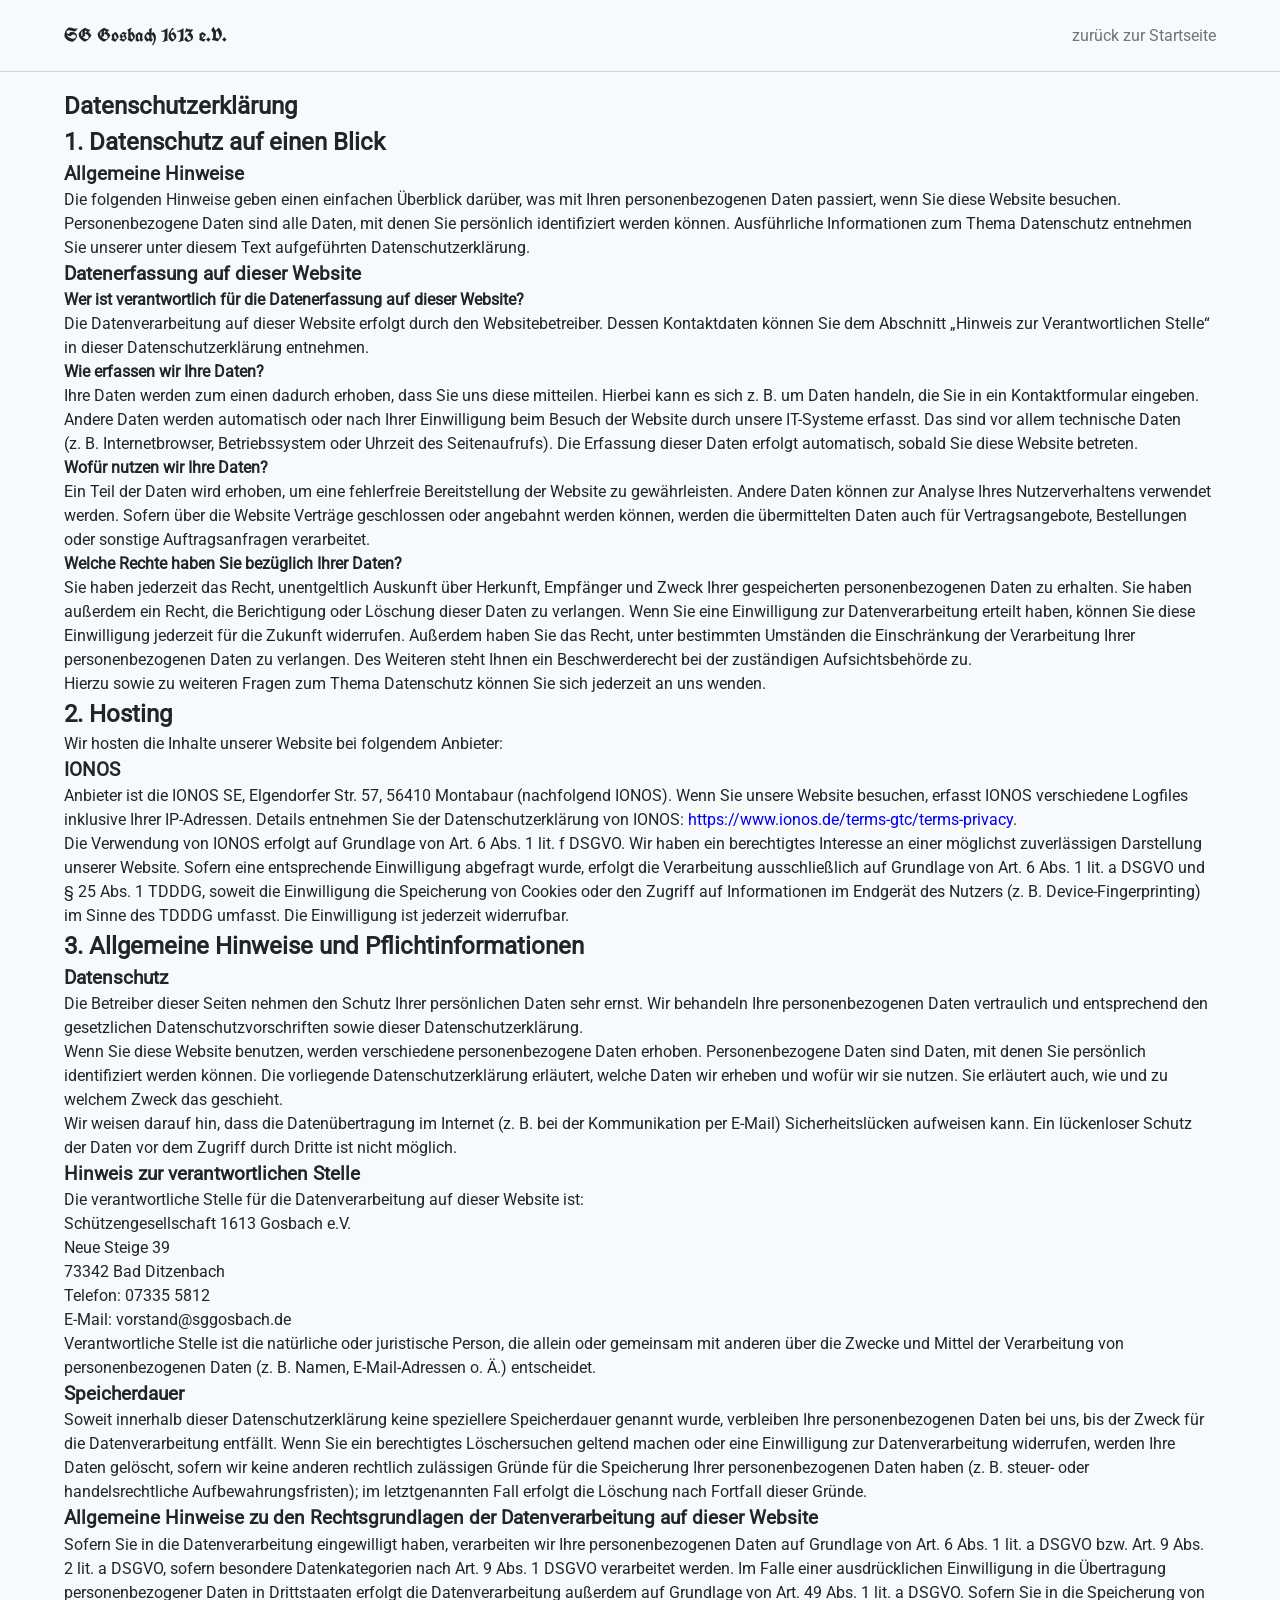
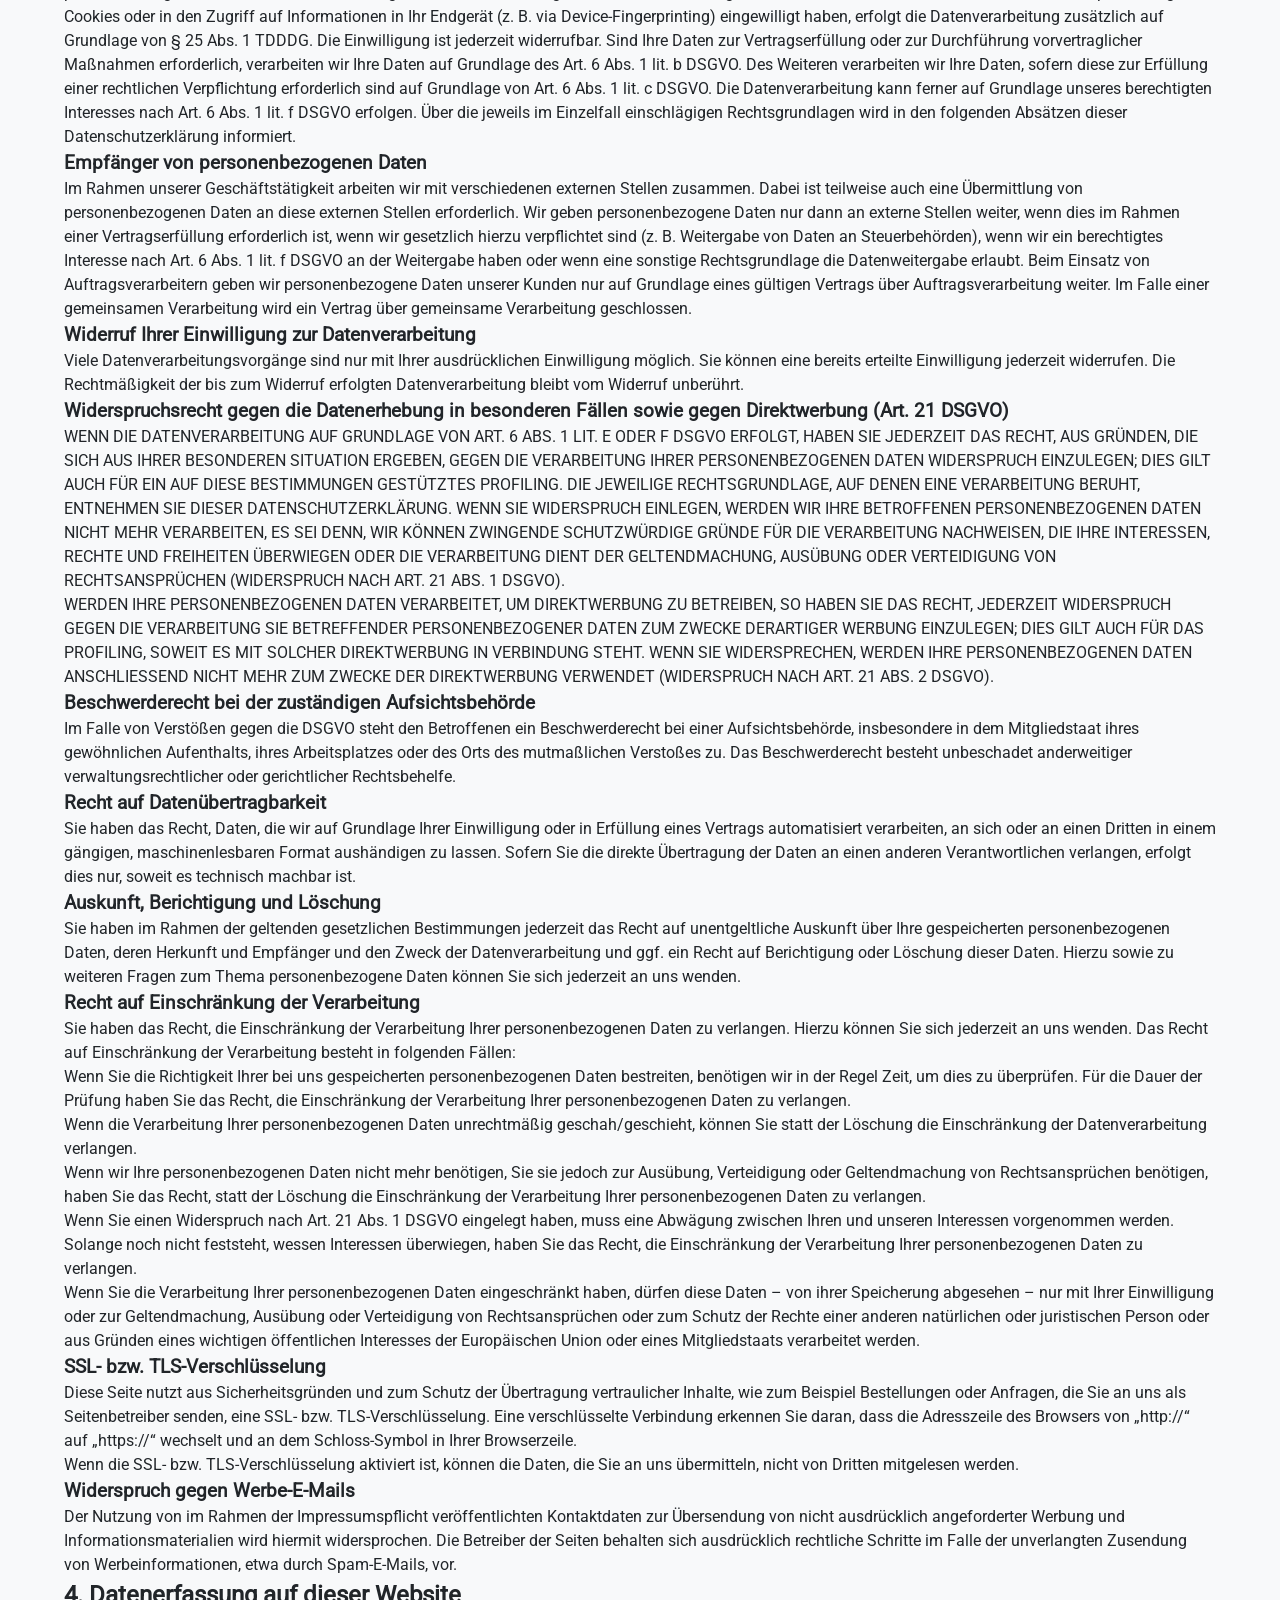
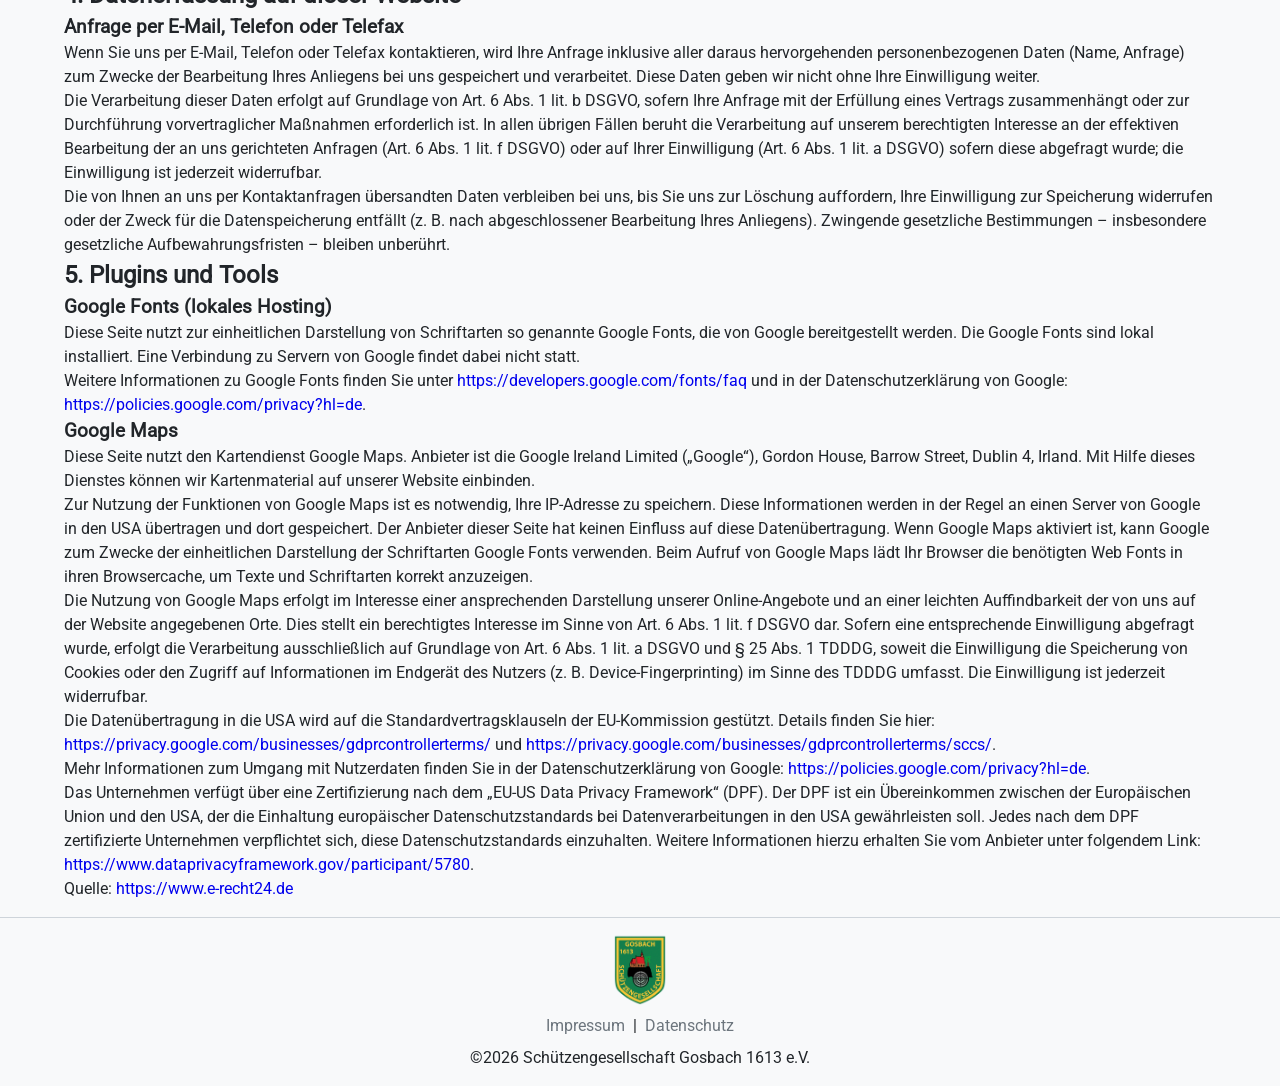
<file: html/data-protection.html>
<!DOCTYPE html>
<html lang="de">
<head>
    <meta charset="UTF-8">
    <meta name="viewport" content="width=device-width, initial-scale=1.0">
    <title>SG Gosbach 1613 e.V.</title>
    <link rel="stylesheet" href="../css/style.css">
    <script src="../js/main.js" defer></script>
</head>
<body>
    <header>
        <!---------- navbar ---------->
        <nav class="navbar">
            <span class="navbar-brand">SG Gosbach 1613 e.V.</span>
            <ul class="navbar-nav" aria-expanded="false">
                <li class="nav-item" id="nav-news" aria-selected="false">zurück zur Startseite</li>
            </ul>
            <button class="navbar-toggler" aria-controls="navbar-nav" aria-selected="false">
                <img src="../assets/icons/menu.svg" alt="menu" class="menu-icon" />
                <img src="../assets/icons/close.svg" alt="close" class="close-icon" />
            </button>
        </nav>
    </header>
    
    <main>
        <!---------- data-protection ---------->
        <section id="data-protection">
            <div class="container">
                <h1>Datenschutz&shy;erkl&auml;rung</h1>
                <h2>1. Datenschutz auf einen Blick</h2>
                <h3>Allgemeine Hinweise</h3> 
                <p>
                    Die folgenden Hinweise geben einen einfachen &Uuml;berblick dar&uuml;ber, 
                    was mit Ihren personenbezogenen Daten passiert, wenn Sie diese Website besuchen. 
                    Personenbezogene Daten sind alle Daten, mit denen Sie pers&ouml;nlich identifiziert 
                    werden k&ouml;nnen. Ausf&uuml;hrliche Informationen zum Thema Datenschutz entnehmen 
                    Sie unserer unter diesem Text aufgef&uuml;hrten Datenschutzerkl&auml;rung.
                </p>
                <h3>Datenerfassung auf dieser Website</h3>
                <h4>Wer ist verantwortlich f&uuml;r die Datenerfassung auf dieser Website?</h4>
                <p>
                    Die Datenverarbeitung auf dieser Website erfolgt durch den Websitebetreiber.
                    Dessen Kontaktdaten k&ouml;nnen Sie dem Abschnitt &bdquo;Hinweis zur 
                    Verantwortlichen Stelle&ldquo; in dieser Datenschutzerkl&auml;rung entnehmen.
                </p>
                <h4>Wie erfassen wir Ihre Daten?</h4>
                <p>
                    Ihre Daten werden zum einen dadurch erhoben, dass Sie uns diese mitteilen. 
                    Hierbei kann es sich z.&nbsp;B. um Daten handeln, die Sie in ein Kontaktformular eingeben.
                </p>
                <p>
                    Andere Daten werden automatisch oder nach Ihrer Einwilligung beim Besuch der Website 
                    durch unsere IT-Systeme erfasst. Das sind vor allem technische Daten 
                    (z.&nbsp;B. Internetbrowser, Betriebssystem oder Uhrzeit des Seitenaufrufs). 
                    Die Erfassung dieser Daten erfolgt automatisch, sobald Sie diese Website betreten.
                </p>
                <h4>Wof&uuml;r nutzen wir Ihre Daten?</h4>
                <p>
                    Ein Teil der Daten wird erhoben, um eine fehlerfreie Bereitstellung der Website zu 
                    gew&auml;hrleisten. Andere Daten k&ouml;nnen zur Analyse Ihres Nutzerverhaltens 
                    verwendet werden. Sofern &uuml;ber die Website Vertr&auml;ge geschlossen oder 
                    angebahnt werden k&ouml;nnen, werden die &uuml;bermittelten Daten auch f&uuml;r 
                    Vertragsangebote, Bestellungen oder sonstige Auftragsanfragen verarbeitet.
                </p>
                <h4>Welche Rechte haben Sie bez&uuml;glich Ihrer Daten?</h4>
                <p>
                    Sie haben jederzeit das Recht, unentgeltlich Auskunft &uuml;ber Herkunft, 
                    Empf&auml;nger und Zweck Ihrer gespeicherten personenbezogenen Daten zu erhalten. 
                    Sie haben au&szlig;erdem ein Recht, die Berichtigung oder L&ouml;schung dieser 
                    Daten zu verlangen. Wenn Sie eine Einwilligung zur Datenverarbeitung erteilt haben, 
                    k&ouml;nnen Sie diese Einwilligung jederzeit f&uuml;r die Zukunft widerrufen. 
                    Au&szlig;erdem haben Sie das Recht, unter bestimmten Umst&auml;nden die 
                    Einschr&auml;nkung der Verarbeitung Ihrer personenbezogenen Daten zu verlangen. 
                    Des Weiteren steht Ihnen ein Beschwerderecht bei der zust&auml;ndigen 
                    Aufsichtsbeh&ouml;rde zu.
                </p>
                <p>
                    Hierzu sowie zu weiteren Fragen zum Thema Datenschutz k&ouml;nnen Sie sich jederzeit an uns wenden.
                </p>
                <h2>2. Hosting</h2>
                <p>Wir hosten die Inhalte unserer Website bei folgendem Anbieter:</p>
                <h3>IONOS</h3>
                <p>
                    Anbieter ist die IONOS SE, Elgendorfer Str. 57, 56410 Montabaur (nachfolgend IONOS). 
                    Wenn Sie unsere Website besuchen, erfasst IONOS verschiedene Logfiles inklusive 
                    Ihrer IP-Adressen. Details entnehmen Sie der Datenschutzerkl&auml;rung von IONOS: 
                    <a href="https://www.ionos.de/terms-gtc/terms-privacy" target="_blank" rel="noopener noreferrer">https://www.ionos.de/terms-gtc/terms-privacy</a>.
                </p>
                <p>
                    Die Verwendung von IONOS erfolgt auf Grundlage von Art. 6 Abs. 1 lit. f DSGVO. 
                    Wir haben ein berechtigtes Interesse an einer m&ouml;glichst zuverl&auml;ssigen 
                    Darstellung unserer Website. Sofern eine entsprechende Einwilligung abgefragt wurde, 
                    erfolgt die Verarbeitung ausschlie&szlig;lich auf Grundlage von Art. 6 Abs. 1 lit. a DSGVO 
                    und &sect; 25 Abs. 1 TDDDG, soweit die Einwilligung die Speicherung von Cookies 
                    oder den Zugriff auf Informationen im Endger&auml;t des Nutzers (z.&nbsp;B. Device-Fingerprinting) 
                    im Sinne des TDDDG umfasst. Die Einwilligung ist jederzeit widerrufbar.
                </p>

                <h2>3. Allgemeine Hinweise und Pflicht&shy;informationen</h2>
                <h3>Datenschutz</h3>
                <p>
                    Die Betreiber dieser Seiten nehmen den Schutz Ihrer pers&ouml;nlichen Daten sehr ernst. 
                    Wir behandeln Ihre personenbezogenen Daten vertraulich und entsprechend den gesetzlichen 
                    Datenschutzvorschriften sowie dieser Datenschutzerkl&auml;rung.
                </p> 
                <p>
                    Wenn Sie diese 
                    Website benutzen, werden verschiedene personenbezogene Daten erhoben. 
                    Personenbezogene Daten sind Daten, mit denen Sie pers&ouml;nlich identifiziert werden k&ouml;nnen. 
                    Die vorliegende Datenschutzerkl&auml;rung erl&auml;utert, welche Daten wir erheben und wof&uuml;r 
                    wir sie nutzen. Sie erl&auml;utert auch, wie und zu welchem Zweck das geschieht.
                </p>
                <p>
                    Wir weisen darauf hin, dass die Daten&uuml;bertragung im Internet 
                    (z.&nbsp;B. bei der Kommunikation per E-Mail) Sicherheitsl&uuml;cken aufweisen kann. 
                    Ein l&uuml;ckenloser Schutz der Daten vor dem Zugriff durch Dritte ist nicht m&ouml;glich.
                </p>
                <h3>Hinweis zur verantwortlichen Stelle</h3>
                <p>
                    Die verantwortliche Stelle f&uuml;r die Datenverarbeitung auf dieser Website ist:
                </p>
                <p>
                    Sch&uuml;tzengesellschaft 1613 Gosbach e.V.<br />
                    Neue Steige 39<br />
                    73342 Bad Ditzenbach
                </p>

                <p>
                    Telefon: 07335 5812<br />
                    E-Mail: vorstand@sggosbach.de
                </p>
                <p>
                    Verantwortliche Stelle ist die nat&uuml;rliche oder juristische Person, 
                    die allein oder gemeinsam mit anderen &uuml;ber die Zwecke und Mittel der Verarbeitung 
                    von personenbezogenen Daten (z.&nbsp;B. Namen, E-Mail-Adressen o. &Auml;.) entscheidet.
                </p>

                <h3>Speicherdauer</h3>
                <p>
                    Soweit innerhalb dieser Datenschutzerkl&auml;rung keine speziellere Speicherdauer 
                    genannt wurde, verbleiben Ihre personenbezogenen Daten bei uns, bis der Zweck f&uuml;r 
                    die Datenverarbeitung entf&auml;llt. Wenn Sie ein berechtigtes L&ouml;schersuchen 
                    geltend machen oder eine Einwilligung zur Datenverarbeitung widerrufen, werden Ihre 
                    Daten gel&ouml;scht, sofern wir keine anderen rechtlich zul&auml;ssigen Gr&uuml;nde 
                    f&uuml;r die Speicherung Ihrer personenbezogenen Daten haben (z.&nbsp;B. steuer- oder 
                    handelsrechtliche Aufbewahrungsfristen); im letztgenannten Fall erfolgt die L&ouml;schung 
                    nach Fortfall dieser Gr&uuml;nde.
                </p>
                <h3>Allgemeine Hinweise zu den Rechtsgrundlagen der Datenverarbeitung auf dieser Website</h3>
                <p>
                    Sofern Sie in die Datenverarbeitung eingewilligt haben, verarbeiten wir Ihre personenbezogenen 
                    Daten auf Grundlage von Art. 6 Abs. 1 lit. a DSGVO bzw. Art. 9 Abs. 2 lit. a DSGVO, sofern 
                    besondere Datenkategorien nach Art. 9 Abs. 1 DSGVO verarbeitet werden. Im Falle einer 
                    ausdr&uuml;cklichen Einwilligung in die &Uuml;bertragung personenbezogener Daten in Drittstaaten 
                    erfolgt die Datenverarbeitung au&szlig;erdem auf Grundlage von Art. 49 Abs. 1 lit. a DSGVO. 
                    Sofern Sie in die Speicherung von Cookies oder in den Zugriff auf Informationen in Ihr 
                    Endger&auml;t (z.&nbsp;B. via Device-Fingerprinting) eingewilligt haben, erfolgt die 
                    Datenverarbeitung zus&auml;tzlich auf Grundlage von &sect; 25 Abs. 1 TDDDG. Die Einwilligung 
                    ist jederzeit widerrufbar. Sind Ihre Daten zur Vertragserf&uuml;llung oder zur Durchf&uuml;hrung 
                    vorvertraglicher Ma&szlig;nahmen erforderlich, verarbeiten wir Ihre Daten auf Grundlage des 
                    Art. 6 Abs. 1 lit. b DSGVO. Des Weiteren verarbeiten wir Ihre Daten, sofern diese zur Erf&uuml;llung 
                    einer rechtlichen Verpflichtung erforderlich sind auf Grundlage von Art. 6 Abs. 1 lit. c DSGVO. 
                    Die Datenverarbeitung kann ferner auf Grundlage unseres berechtigten Interesses nach 
                    Art. 6 Abs. 1 lit. f DSGVO erfolgen. &Uuml;ber die jeweils im Einzelfall einschl&auml;gigen 
                    Rechtsgrundlagen wird in den folgenden Abs&auml;tzen dieser Datenschutzerkl&auml;rung informiert.
                </p>
                <h3>Empf&auml;nger von personenbezogenen Daten</h3>
                <p>
                    Im Rahmen unserer Gesch&auml;ftst&auml;tigkeit arbeiten wir mit verschiedenen externen Stellen zusammen. 
                    Dabei ist teilweise auch eine &Uuml;bermittlung von personenbezogenen Daten an diese externen Stellen 
                    erforderlich. Wir geben personenbezogene Daten nur dann an externe Stellen weiter, wenn dies im Rahmen 
                    einer Vertragserf&uuml;llung erforderlich ist, wenn wir gesetzlich hierzu verpflichtet sind 
                    (z.&nbsp;B. Weitergabe von Daten an Steuerbeh&ouml;rden), wenn wir ein berechtigtes Interesse nach 
                    Art. 6 Abs. 1 lit. f DSGVO an der Weitergabe haben oder wenn eine sonstige Rechtsgrundlage die 
                    Datenweitergabe erlaubt. Beim Einsatz von Auftragsverarbeitern geben wir personenbezogene Daten 
                    unserer Kunden nur auf Grundlage eines g&uuml;ltigen Vertrags &uuml;ber Auftragsverarbeitung weiter. 
                    Im Falle einer gemeinsamen Verarbeitung wird ein Vertrag &uuml;ber gemeinsame Verarbeitung geschlossen.
                </p>
                <h3>Widerruf Ihrer Einwilligung zur Datenverarbeitung</h3>
                <p>
                    Viele Datenverarbeitungsvorg&auml;nge sind nur mit Ihrer ausdr&uuml;cklichen Einwilligung m&ouml;glich. 
                    Sie k&ouml;nnen eine bereits erteilte Einwilligung jederzeit widerrufen. Die Rechtm&auml;&szlig;igkeit 
                    der bis zum Widerruf erfolgten Datenverarbeitung bleibt vom Widerruf unber&uuml;hrt.
                </p>
                <h3>Widerspruchsrecht gegen die Datenerhebung in besonderen F&auml;llen sowie gegen Direktwerbung (Art. 21 DSGVO)</h3>
                <p>
                    WENN DIE DATENVERARBEITUNG AUF GRUNDLAGE VON ART. 6 ABS. 1 LIT. E ODER F DSGVO ERFOLGT, HABEN SIE JEDERZEIT DAS RECHT, 
                    AUS GR&Uuml;NDEN, DIE SICH AUS IHRER BESONDEREN SITUATION ERGEBEN, GEGEN DIE VERARBEITUNG IHRER PERSONENBEZOGENEN 
                    DATEN WIDERSPRUCH EINZULEGEN; DIES GILT AUCH F&Uuml;R EIN AUF DIESE BESTIMMUNGEN GEST&Uuml;TZTES PROFILING. 
                    DIE JEWEILIGE RECHTSGRUNDLAGE, AUF DENEN EINE VERARBEITUNG BERUHT, ENTNEHMEN SIE DIESER DATENSCHUTZERKL&Auml;RUNG. 
                    WENN SIE WIDERSPRUCH EINLEGEN, WERDEN WIR IHRE BETROFFENEN PERSONENBEZOGENEN DATEN NICHT MEHR VERARBEITEN, 
                    ES SEI DENN, WIR K&Ouml;NNEN ZWINGENDE SCHUTZW&Uuml;RDIGE GR&Uuml;NDE F&Uuml;R DIE VERARBEITUNG NACHWEISEN, 
                    DIE IHRE INTERESSEN, RECHTE UND FREIHEITEN &Uuml;BERWIEGEN ODER DIE VERARBEITUNG DIENT DER GELTENDMACHUNG, 
                    AUS&Uuml;BUNG ODER VERTEIDIGUNG VON RECHTSANSPR&Uuml;CHEN (WIDERSPRUCH NACH ART. 21 ABS. 1 DSGVO).
                </p>
                <p>
                    WERDEN IHRE PERSONENBEZOGENEN DATEN VERARBEITET, UM DIREKTWERBUNG ZU BETREIBEN, SO HABEN SIE DAS RECHT, 
                    JEDERZEIT WIDERSPRUCH GEGEN DIE VERARBEITUNG SIE BETREFFENDER PERSONENBEZOGENER DATEN ZUM ZWECKE DERARTIGER 
                    WERBUNG EINZULEGEN; DIES GILT AUCH F&Uuml;R DAS PROFILING, SOWEIT ES MIT SOLCHER DIREKTWERBUNG IN VERBINDUNG STEHT. 
                    WENN SIE WIDERSPRECHEN, WERDEN IHRE PERSONENBEZOGENEN DATEN ANSCHLIESSEND NICHT MEHR ZUM ZWECKE DER DIREKTWERBUNG 
                    VERWENDET (WIDERSPRUCH NACH ART. 21 ABS. 2 DSGVO).
                </p>
                <h3>Beschwerde&shy;recht bei der zust&auml;ndigen Aufsichts&shy;beh&ouml;rde</h3>
                <p>
                    Im Falle von Verst&ouml;&szlig;en gegen die DSGVO steht den Betroffenen ein Beschwerderecht bei einer 
                    Aufsichtsbeh&ouml;rde, insbesondere in dem Mitgliedstaat ihres gew&ouml;hnlichen Aufenthalts, 
                    ihres Arbeitsplatzes oder des Orts des mutma&szlig;lichen Versto&szlig;es zu. Das Beschwerderecht 
                    besteht unbeschadet anderweitiger verwaltungsrechtlicher oder gerichtlicher Rechtsbehelfe.
                </p>
                <h3>Recht auf Daten&shy;&uuml;bertrag&shy;barkeit</h3>
                <p>
                    Sie haben das Recht, Daten, die wir auf Grundlage Ihrer Einwilligung oder in Erf&uuml;llung eines Vertrags 
                    automatisiert verarbeiten, an sich oder an einen Dritten in einem g&auml;ngigen, maschinenlesbaren Format 
                    aush&auml;ndigen zu lassen. Sofern Sie die direkte &Uuml;bertragung der Daten an einen anderen 
                    Verantwortlichen verlangen, erfolgt dies nur, soweit es technisch machbar ist.
                </p>
                <h3>Auskunft, Berichtigung und L&ouml;schung</h3>
                <p>
                    Sie haben im Rahmen der geltenden gesetzlichen Bestimmungen jederzeit das Recht auf unentgeltliche Auskunft 
                    &uuml;ber Ihre gespeicherten personenbezogenen Daten, deren Herkunft und Empf&auml;nger und den Zweck der 
                    Datenverarbeitung und ggf. ein Recht auf Berichtigung oder L&ouml;schung dieser Daten. Hierzu sowie zu 
                    weiteren Fragen zum Thema personenbezogene Daten k&ouml;nnen Sie sich jederzeit an uns wenden.
                </p>
                <h3>Recht auf Einschr&auml;nkung der Verarbeitung</h3>
                <p>
                    Sie haben das Recht, die Einschr&auml;nkung der Verarbeitung Ihrer personenbezogenen Daten zu verlangen. 
                    Hierzu k&ouml;nnen Sie sich jederzeit an uns wenden. Das Recht auf Einschr&auml;nkung der Verarbeitung 
                    besteht in folgenden F&auml;llen:
                </p>
                <ul>
                <li>
                    Wenn Sie die Richtigkeit Ihrer bei uns gespeicherten personenbezogenen Daten bestreiten, ben&ouml;tigen 
                    wir in der Regel Zeit, um dies zu &uuml;berpr&uuml;fen. F&uuml;r die Dauer der Pr&uuml;fung haben Sie 
                    das Recht, die Einschr&auml;nkung der Verarbeitung Ihrer personenbezogenen Daten zu verlangen.
                </li>
                <li>
                    Wenn die Verarbeitung Ihrer personenbezogenen Daten unrechtm&auml;&szlig;ig geschah/geschieht, 
                    k&ouml;nnen Sie statt der L&ouml;schung die Einschr&auml;nkung der Datenverarbeitung verlangen.
                </li>
                <li>
                    Wenn wir Ihre personenbezogenen Daten nicht mehr ben&ouml;tigen, Sie sie jedoch zur Aus&uuml;bung, 
                    Verteidigung oder Geltendmachung von Rechtsanspr&uuml;chen ben&ouml;tigen, haben Sie das Recht, 
                    statt der L&ouml;schung die Einschr&auml;nkung der Verarbeitung Ihrer personenbezogenen Daten zu verlangen.
                </li>
                <li>
                    Wenn Sie einen Widerspruch nach Art. 21 Abs. 1 DSGVO eingelegt haben, muss eine Abw&auml;gung zwischen 
                    Ihren und unseren Interessen vorgenommen werden. Solange noch nicht feststeht, wessen Interessen 
                    &uuml;berwiegen, haben Sie das Recht, die Einschr&auml;nkung der Verarbeitung Ihrer personenbezogenen 
                    Daten zu verlangen.
                </li>
                </ul>
                <p>
                    Wenn Sie die Verarbeitung Ihrer personenbezogenen Daten eingeschr&auml;nkt haben, d&uuml;rfen diese Daten 
                    &ndash; von ihrer Speicherung abgesehen &ndash; nur mit Ihrer Einwilligung oder zur Geltendmachung, 
                    Aus&uuml;bung oder Verteidigung von Rechtsanspr&uuml;chen oder zum Schutz der Rechte einer anderen 
                    nat&uuml;rlichen oder juristischen Person oder aus Gr&uuml;nden eines wichtigen &ouml;ffentlichen Interesses 
                    der Europ&auml;ischen Union oder eines Mitgliedstaats verarbeitet werden.
                </p>
                <h3>SSL- bzw. TLS-Verschl&uuml;sselung</h3>
                <p>
                    Diese Seite nutzt aus Sicherheitsgr&uuml;nden und zum Schutz der &Uuml;bertragung vertraulicher Inhalte, wie 
                    zum Beispiel Bestellungen oder Anfragen, die Sie an uns als Seitenbetreiber senden, eine SSL- bzw. TLS-Verschl&uuml;sselung. 
                    Eine verschl&uuml;sselte Verbindung erkennen Sie daran, dass die Adresszeile des Browsers von 
                    &bdquo;http://&ldquo; auf &bdquo;https://&ldquo; wechselt und an dem Schloss-Symbol in Ihrer Browserzeile.
                </p>
                <p>
                    Wenn die SSL- bzw. TLS-Verschl&uuml;sselung aktiviert ist, k&ouml;nnen die Daten, die Sie an uns &uuml;bermitteln, 
                    nicht von Dritten mitgelesen werden.
                </p>
                <h3>Widerspruch gegen Werbe-E-Mails</h3>
                <p>
                    Der Nutzung von im Rahmen der Impressumspflicht ver&ouml;ffentlichten Kontaktdaten zur &Uuml;bersendung von nicht 
                    ausdr&uuml;cklich angeforderter Werbung und Informationsmaterialien wird hiermit widersprochen. Die Betreiber der 
                    Seiten behalten sich ausdr&uuml;cklich rechtliche Schritte im Falle der unverlangten Zusendung von Werbeinformationen, 
                    etwa durch Spam-E-Mails, vor.
                </p>
                <h2>4. Datenerfassung auf dieser Website</h2>
                <h3>Anfrage per E-Mail, Telefon oder Telefax</h3>
                <p>
                    Wenn Sie uns per E-Mail, Telefon oder Telefax kontaktieren, wird Ihre Anfrage inklusive aller daraus hervorgehenden 
                    personenbezogenen Daten (Name, Anfrage) zum Zwecke der Bearbeitung Ihres Anliegens bei uns gespeichert und verarbeitet. 
                    Diese Daten geben wir nicht ohne Ihre Einwilligung weiter.
                </p>
                <p>
                    Die Verarbeitung dieser Daten erfolgt auf Grundlage von Art. 6 Abs. 1 lit. b DSGVO, sofern Ihre Anfrage mit der 
                    Erf&uuml;llung eines Vertrags zusammenh&auml;ngt oder zur Durchf&uuml;hrung vorvertraglicher Ma&szlig;nahmen 
                    erforderlich ist. In allen &uuml;brigen F&auml;llen beruht die Verarbeitung auf unserem berechtigten Interesse 
                    an der effektiven Bearbeitung der an uns gerichteten Anfragen (Art. 6 Abs. 1 lit. f DSGVO) oder auf Ihrer Einwilligung 
                    (Art. 6 Abs. 1 lit. a DSGVO) sofern diese abgefragt wurde; die Einwilligung ist jederzeit widerrufbar.
                </p>
                <p>
                    Die von Ihnen an uns per Kontaktanfragen &uuml;bersandten Daten verbleiben bei uns, bis Sie uns zur L&ouml;schung auffordern, 
                    Ihre Einwilligung zur Speicherung widerrufen oder der Zweck f&uuml;r die Datenspeicherung entf&auml;llt 
                    (z.&nbsp;B. nach abgeschlossener Bearbeitung Ihres Anliegens). Zwingende gesetzliche Bestimmungen &ndash; insbesondere 
                    gesetzliche Aufbewahrungsfristen &ndash; bleiben unber&uuml;hrt.
                </p>
                <h2>5. Plugins und Tools</h2>
                <h3>Google Fonts (lokales Hosting)</h3>
                <p>
                    Diese Seite nutzt zur einheitlichen Darstellung von Schriftarten so genannte Google Fonts, die von Google bereitgestellt 
                    werden. Die Google Fonts sind lokal installiert. Eine Verbindung zu Servern von Google findet dabei nicht statt.
                </p>
                <p>
                    Weitere Informationen zu Google Fonts finden Sie unter 
                    <a href="https://developers.google.com/fonts/faq" target="_blank" rel="noopener noreferrer">https://developers.google.com/fonts/faq</a> 
                    und in der Datenschutzerkl&auml;rung von Google: 
                    <a href="https://policies.google.com/privacy?hl=de" target="_blank" rel="noopener noreferrer">https://policies.google.com/privacy?hl=de</a>.
                </p>
                <h3>Google Maps</h3>
                <p>
                    Diese Seite nutzt den Kartendienst Google Maps. Anbieter ist die Google Ireland Limited (&bdquo;Google&ldquo;), Gordon House, 
                    Barrow Street, Dublin 4, Irland. Mit Hilfe dieses Dienstes k&ouml;nnen wir Kartenmaterial auf unserer Website einbinden.
                </p>
                <p>
                    Zur Nutzung der Funktionen von Google Maps ist es notwendig, Ihre IP-Adresse zu speichern. Diese Informationen werden in der 
                    Regel an einen Server von Google in den USA &uuml;bertragen und dort gespeichert. Der Anbieter dieser Seite hat keinen Einfluss 
                    auf diese Daten&uuml;bertragung. Wenn Google Maps aktiviert ist, kann Google zum Zwecke der einheitlichen Darstellung der 
                    Schriftarten Google Fonts verwenden. Beim Aufruf von Google Maps l&auml;dt Ihr Browser die ben&ouml;tigten Web Fonts in ihren 
                    Browsercache, um Texte und Schriftarten korrekt anzuzeigen.
                </p>
                <p>
                    Die Nutzung von Google Maps erfolgt im Interesse einer ansprechenden Darstellung unserer Online-Angebote und an einer leichten 
                    Auffindbarkeit der von uns auf der Website angegebenen Orte. Dies stellt ein berechtigtes Interesse im Sinne von 
                    Art. 6 Abs. 1 lit. f DSGVO dar. Sofern eine entsprechende Einwilligung abgefragt wurde, erfolgt die Verarbeitung 
                    ausschlie&szlig;lich auf Grundlage von Art. 6 Abs. 1 lit. a DSGVO und &sect; 25 Abs. 1 TDDDG, soweit die Einwilligung die 
                    Speicherung von Cookies oder den Zugriff auf Informationen im Endger&auml;t des Nutzers (z.&nbsp;B. Device-Fingerprinting) 
                    im Sinne des TDDDG umfasst. Die Einwilligung ist jederzeit widerrufbar.
                </p>
                <p>
                    Die Daten&uuml;bertragung in die USA wird auf die Standardvertragsklauseln der EU-Kommission gest&uuml;tzt. Details finden Sie hier: 
                    <a href="https://privacy.google.com/businesses/gdprcontrollerterms/" target="_blank" rel="noopener noreferrer">https://privacy.google.com/businesses/gdprcontrollerterms/</a> 
                    und <a href="https://privacy.google.com/businesses/gdprcontrollerterms/sccs/" target="_blank" rel="noopener noreferrer">https://privacy.google.com/businesses/gdprcontrollerterms/sccs/</a>.
                </p>
                <p>
                    Mehr Informationen zum Umgang mit Nutzerdaten finden Sie in der Datenschutzerkl&auml;rung von Google: 
                    <a href="https://policies.google.com/privacy?hl=de" target="_blank" rel="noopener noreferrer">https://policies.google.com/privacy?hl=de</a>.
                </p>
                <p>
                    Das Unternehmen verf&uuml;gt &uuml;ber eine Zertifizierung nach dem &bdquo;EU-US Data Privacy Framework&ldquo; (DPF). Der DPF 
                    ist ein &Uuml;bereinkommen zwischen der Europ&auml;ischen Union und den USA, der die Einhaltung europ&auml;ischer 
                    Datenschutzstandards bei Datenverarbeitungen in den USA gew&auml;hrleisten soll. Jedes nach dem DPF zertifizierte Unternehmen 
                    verpflichtet sich, diese Datenschutzstandards einzuhalten. Weitere Informationen hierzu erhalten Sie vom Anbieter unter 
                    folgendem Link: 
                    <a href="https://www.dataprivacyframework.gov/participant/5780" target="_blank" rel="noopener noreferrer">https://www.dataprivacyframework.gov/participant/5780</a>.
                </p>
                <p>
                    Quelle: <a href="https://www.e-recht24.de">https://www.e-recht24.de</a>
                </p>
            </div>
        </section>
    </main>
    
    <footer>
        <div class="footer">
            <img src="../assets/media/logo.png" alt="logo" />
            <div class="footer-content">
                <ul class="nav-links">
                    <li class="nav-link"><a href="legal-notice.html">Impressum</a></li>
                    <span>&ensp;|&ensp;</span>
                    <li class="nav-link"><a href="data-protection.html">Datenschutz</a></li>
                </ul>
                <span>&copy;2026 Schützengesellschaft Gosbach 1613 e.V.</span>
            </div>
        </div>
    </footer>
</body>
</html>
</file>
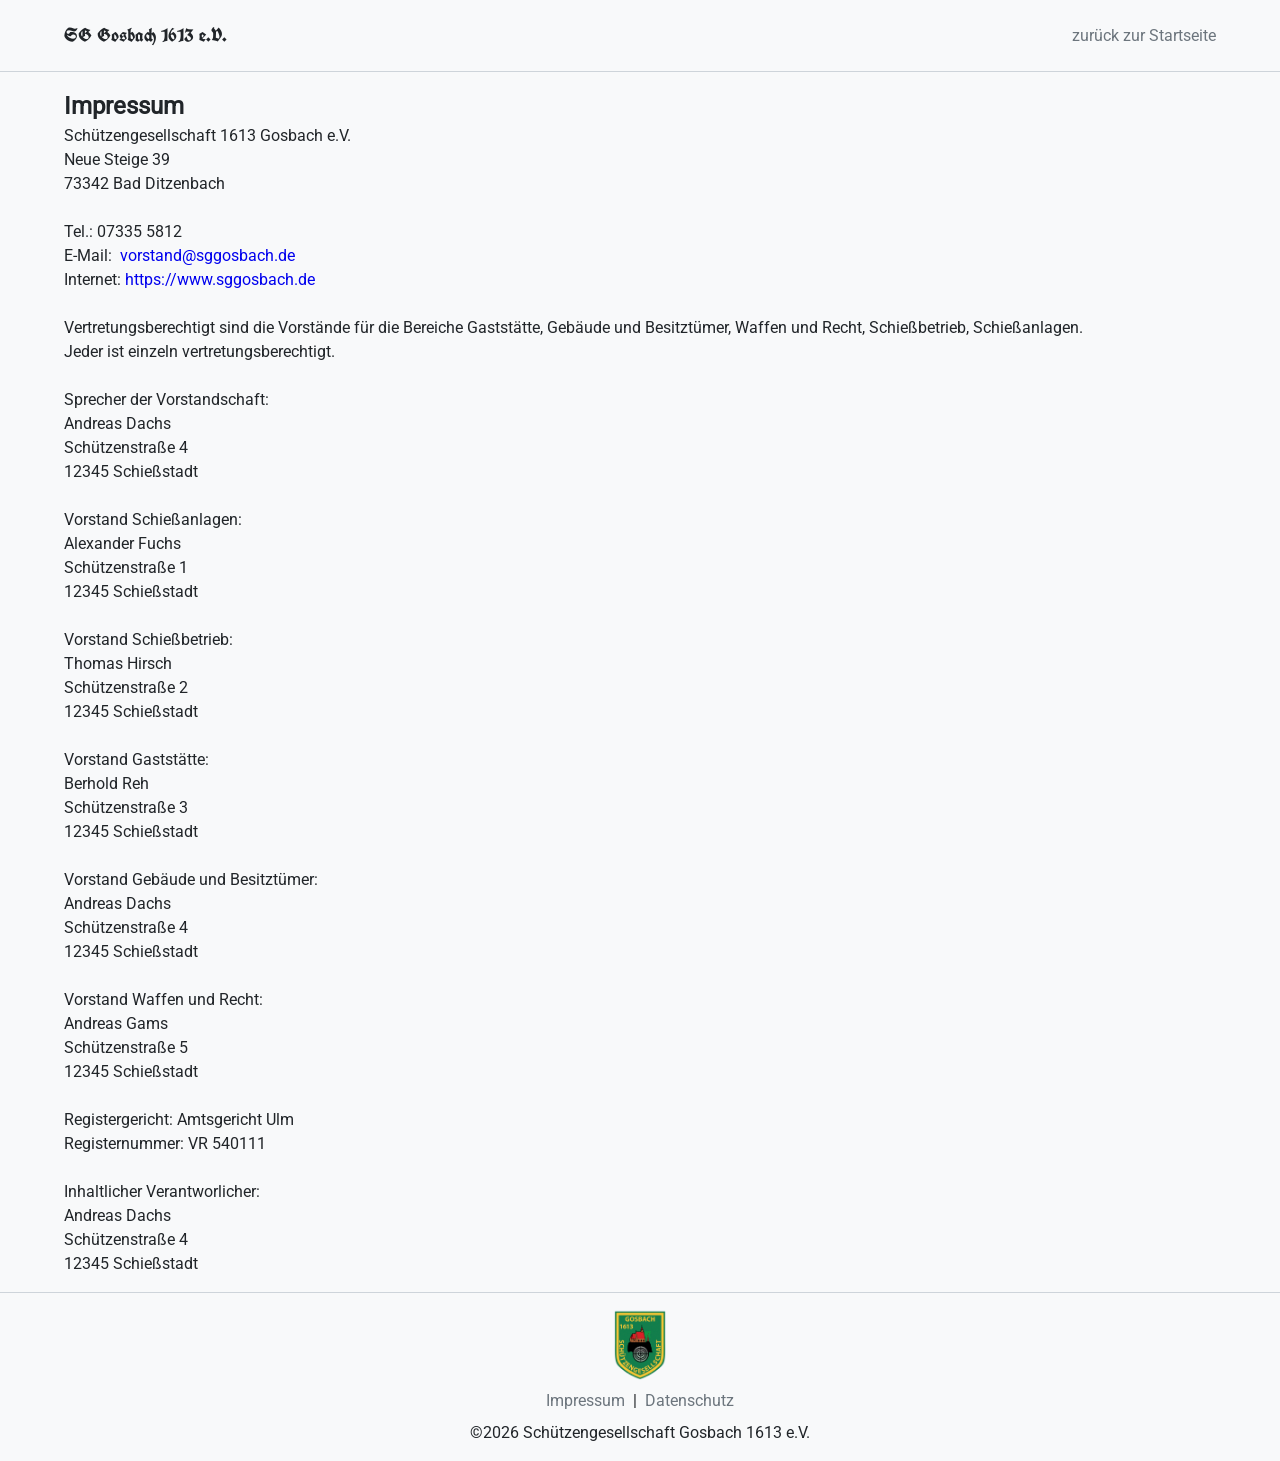
<file: html/legal-notice.html>
<!DOCTYPE html>
<html lang="de">
<head>
    <meta charset="UTF-8">
    <meta name="viewport" content="width=device-width, initial-scale=1.0">
    <title>SG Gosbach 1613 e.V.</title>
    <link rel="stylesheet" href="../css/style.css">
    <script src="../js/main.js" defer></script>
</head>
<body>
    <header>
        <!---------- navbar ---------->
        <nav class="navbar">
            <span class="navbar-brand">SG Gosbach 1613 e.V.</span>
            <ul class="navbar-nav" aria-expanded="false">
                <li class="nav-item" id="nav-news" aria-selected="false">zurück zur Startseite</li>
            </ul>
            <button class="navbar-toggler" aria-controls="navbar-nav" aria-selected="false">
                <img src="../assets/icons/menu.svg" alt="menu" class="menu-icon" />
                <img src="../assets/icons/close.svg" alt="close" class="close-icon" />
            </button>
        </nav>
    </header>
    
    <main>
        <!---------- legal-notice ---------->
        <section id="legal-notice">
            <div class="container">
                <h1>Impressum</h1>
                <p>
                    Schützengesellschaft 1613 Gosbach e.V.<br />
                    Neue Steige 39<br />
                    73342 Bad Ditzenbach<br /><br />
                    Tel.: 07335 5812<br />
                    E-Mail: &nbsp;<a href="mailto:vorstand@sggosbach.de?subject=SG Gosbach 1613 e.V. - Kontaktaufnahme über Website">vorstand@sggosbach.de</a><br />
                    Internet:&nbsp;<a href="https://www.sggosbach.de">https://www.sggosbach.de</a><br /><br />
                    <!---->
                    Vertretungsberechtigt sind die Vorstände für die Bereiche Gaststätte, 
                    Gebäude und Besitztümer, Waffen und Recht, Schießbetrieb, Schießanlagen.<br />
                    Jeder ist einzeln vertretungsberechtigt.<br /><br />
                    <!-- Sprecher der Vorstandschaft -->
                    Sprecher der Vorstandschaft:<br />
                    Andreas Dachs<br />
                    Schützenstraße 4<br />
                    12345 Schießstadt<br /><br />
                    <!-- Vorstand Schießanlagen -->
                    Vorstand Schießanlagen:<br />
                    Alexander Fuchs<br />
                    Schützenstraße 1<br />
                    12345 Schießstadt<br /><br />
                    <!-- Vorstand Schießbetrieb -->
                    Vorstand Schießbetrieb:<br />
                    Thomas Hirsch<br />
                    Schützenstraße 2<br />
                    12345 Schießstadt<br /><br />
                    <!-- Vorstand Gaststätte -->
                    Vorstand Gaststätte:<br />
                    Berhold Reh<br />
                    Schützenstraße 3<br />
                    12345 Schießstadt<br /><br />
                    <!-- Vorstand Gebäude und Besitztümer -->
                    Vorstand Gebäude und Besitztümer:<br />
                    Andreas Dachs<br />
                    Schützenstraße 4<br />
                    12345 Schießstadt<br /><br />
                    <!-- Vorstand Waffen und Recht -->
                    Vorstand Waffen und Recht:<br />
                    Andreas Gams<br />
                    Schützenstraße 5<br />
                    12345 Schießstadt<br /><br />
                    <!---->
                    Registergericht: Amtsgericht Ulm<br />
                    Registernummer: VR 540111<br /><br />
                    <!-- Inhaltlicher Verantworlicher -->
                    Inhaltlicher Verantworlicher:<br />
                    Andreas Dachs<br />
                    Schützenstraße 4<br />
                    12345 Schießstadt<br />
                </p>
            </div>
        </section>
    </main>
    
    <footer>
        <div class="footer">
            <img src="../assets/media/logo.png" alt="logo" />
            <div class="footer-content">
                <ul class="nav-links">
                    <li class="nav-link"><a href="legal-notice.html">Impressum</a></li>
                    <span>&ensp;|&ensp;</span>
                    <li class="nav-link"><a href="data-protection.html">Datenschutz</a></li>
                </ul>
                <span>&copy;2026 Schützengesellschaft Gosbach 1613 e.V.</span>
            </div>
        </div>
    </footer>
</body>
</html>
</file>
<file: css/style.css>
@import "root.css";
@import "fonts.css";
@import "resets.css";
@import "preload.css";
@import "layout.css";
@import "navbar.css";
@import "footer.css";
</file>
